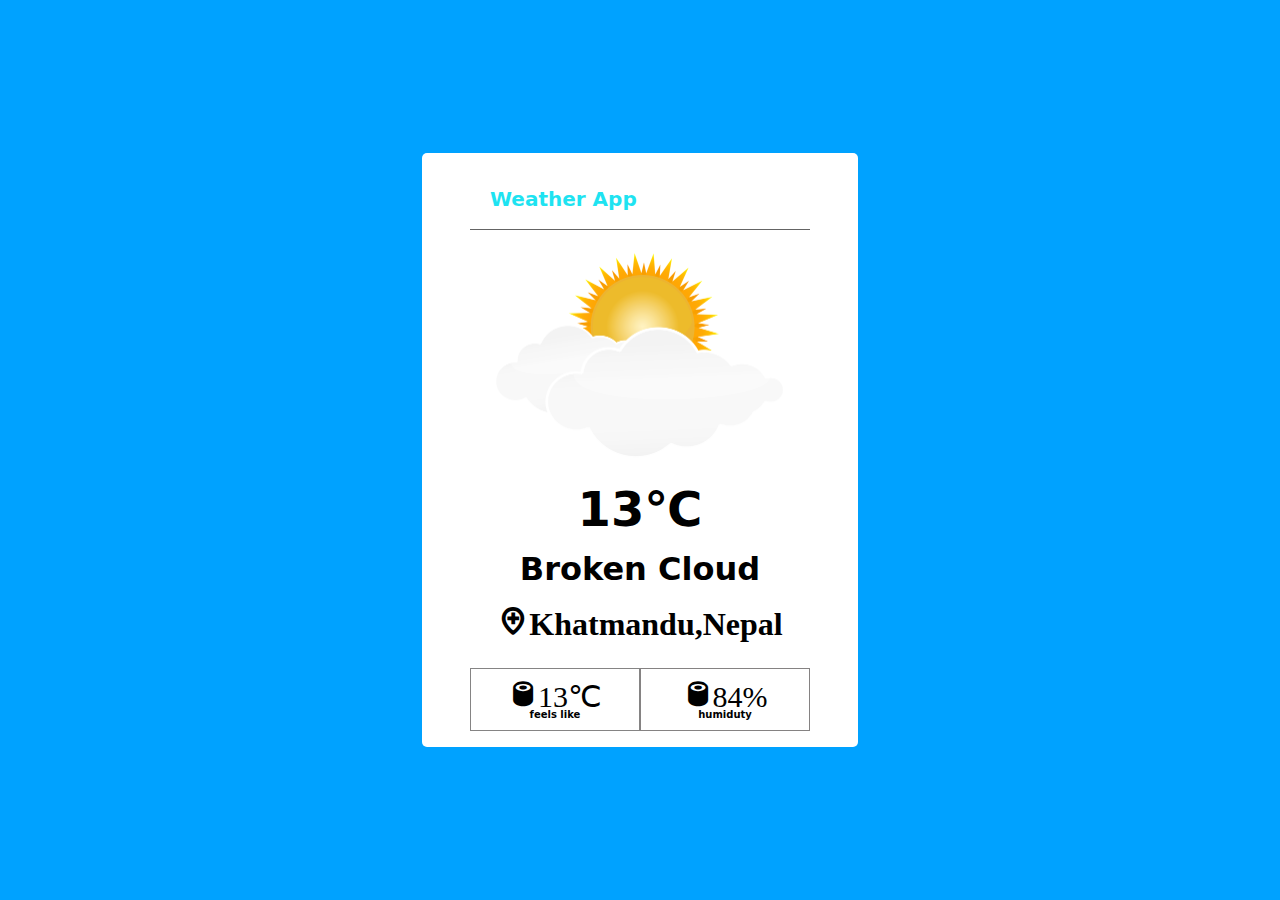
<file: weather- App/index.html>
<!DOCTYPE html>
<html lang="en">
<head>
    <meta charset="UTF-8">
    <meta http-equiv="X-UA-Compatible" content="IE=edge">
    <meta name="viewport" content="width=device-width, initial-scale=1.0">
    <title>Weather App</title>
    <link rel="stylesheet" href="style.css">
    <link href='https://unpkg.com/boxicons@2.1.4/css/boxicons.min.css' rel='stylesheet'>

</head>
<body>
    <div class="container">
        <div class="wrapper">
             <div class="text">
                <span>Weather App</span>
             </div>
             <div class="underline">
                <span></span>
             </div>
             <div class="img">
                <img src="./image/d5cf12d6f7b25ae1d78dd18d2a46c690.png" alt="">
             </div>
             <div class="temperature">
                <p>13℃ </p>
             </div>
             <div class="text2">
                <p>Broken Cloud</p>
             </div>
             <div class="text3">
               <i class='bx bx-location-plus'>Khatmandu,Nepal</i>
             </div>
             <div class="box">
            <div class="feels">
               <i class='bx bxs-sushi'>13℃</i>
               <p>feels like</p>
            </div>
            <div class="humiduty">
               <i class='bx bxs-sushi'>84%</i>               
               <p>humiduty</p>
            </div>
            </div>
        </div>

    </div>
</body>
</html>
</file>
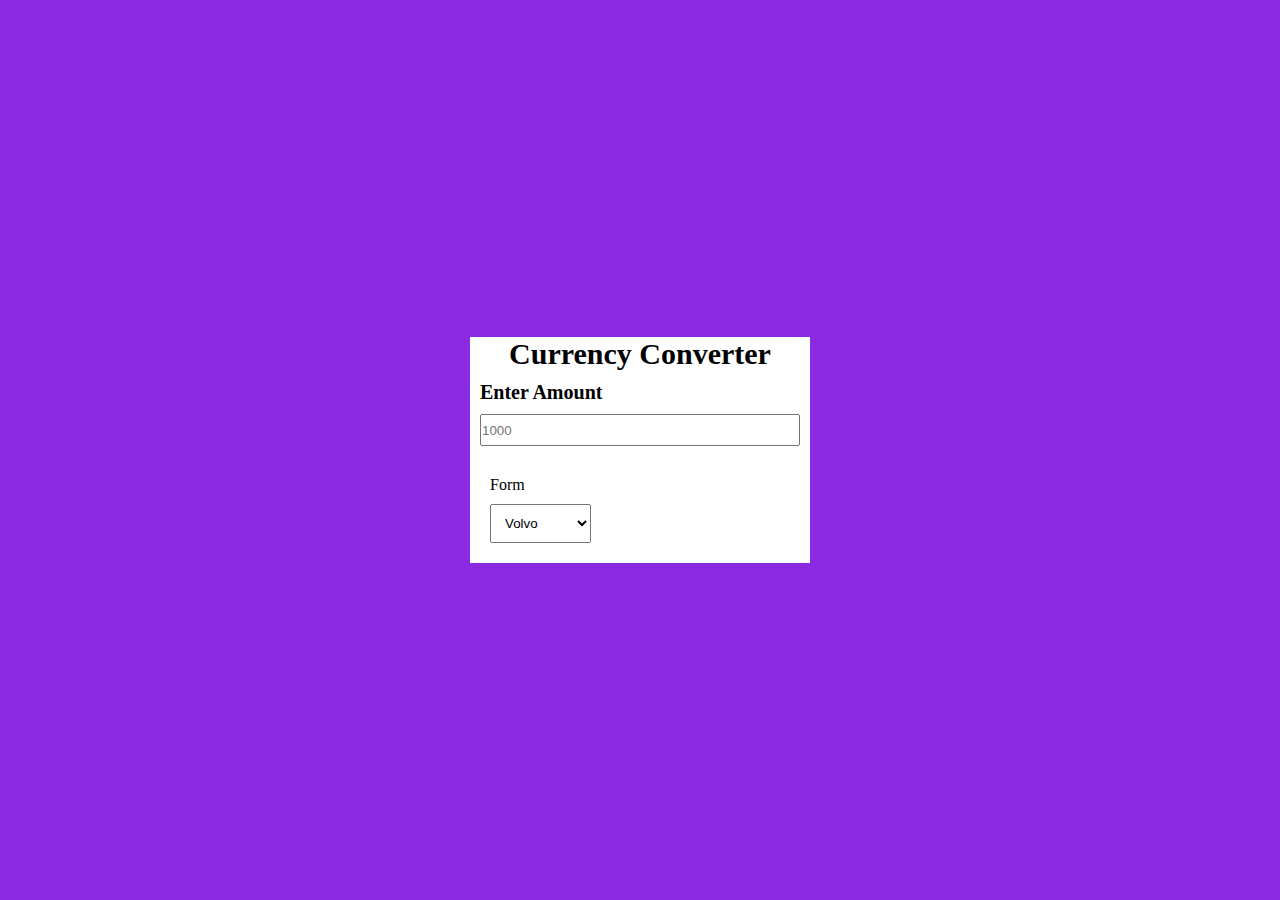
<file: weather- App/index2.html>
<!DOCTYPE html>
<html lang="en">
<head>
    <meta charset="UTF-8">
    <meta http-equiv="X-UA-Compatible" content="IE=edge">
    <meta name="viewport" content="width=device-width, initial-scale=1.0">
    <title>Document</title>
    <link rel="stylesheet" href="style2.css">
</head>
<body>
    <div class="container">
        <div class="wrapper">
            <div class="text">
                <p>Currency Converter</p>
            </div>
            <div class="input-field">
                <p>Enter Amount</p>
                <input type="text" placeholder="1000">
            </div>
            <div class="select-tag">
                <p>Form</p>
                <select name="cars" id="cars">
                    <img src="./image/tiranga.jpg" alt="">
                    <option value="volvo">Volvo </option>
                    <option value="saab">Saab</option>
                    <option value="mercedes">Mercedes</option>
                    <option value="audi">Audi</option>
                  </select>


            </div>


        </div>

    </div>
</body>
</html>
</file>
<file: weather- App/style.css>
*{
    margin: 0;
    line-height: 1;
    padding: 0;
    box-sizing: border-box;
    font-family: system-ui, -apple-system, BlinkMacSystemFont, 'Segoe UI', Roboto, Oxygen, Ubuntu, Cantarell, 'Open Sans', 'Helvetica Neue', sans-serif;
}
body{
    background-color: rgb(0, 162, 255);
}
.container{
    display: flex;
    align-items: center;
    justify-content: center;
    min-height: 100vh;
    overflow: hidden;
}
.wrapper{
    background-color: #fff;
    border-radius: 5px;
    padding: 1rem 3rem;
}
.text{
    color: rgb(30, 227, 241);
    width: 100%;
    padding: 20px;
    overflow: hidden;
 
}
.text span{
    font-size: 20px;
    font-weight: bold;
    
}

.underline{
    width: 100%;
    border-bottom: 1px solid rgb(100, 100, 100);
}
.img{
    text-align: center;
    padding: 20px;
}
.img img{
    max-width: 300px;
   
}
.temperature {
    text-align: center;
}
.temperature p{
    font-size: 3rem;
    font-weight: bold;
}
.text2{
    text-align: center;
    padding: 20px;
}
.text2 p{
    font-weight: bold;
    font-size: 2rem;
}
.text3{
    text-align: center;
}
.text3 i{
    font-size: 2rem;
    font-weight: bold;
}
.box{
    display: flex;
    justify-content: space-around;
    margin-top: 30px;
}
.box .feels{
    border: 1px solid rgb(133, 132, 132);
    width: 50%;
    text-align: center;
    padding: 10px;
}
.box .feels p{
    font-size: 10px;
    font-weight: bold;

}
i{
    font-size: 30px;
}
 .box .humiduty{
    border: 1px solid rgb(133, 130, 130);
    width: 50%;
    text-align: center;
    padding: 10px;
}
.box .humiduty p{
    font-size: 10px;
    font-weight: bold;
}
</file>
<file: weather- App/style2.css>
*{
    margin: 0;
    padding: 0;
    box-sizing: border-box;
}
body{
    background-color:blueviolet;
}
.container{
    display: flex;
    align-items: center;
    justify-content: center;
    min-height: 100vh;
}
.wrapper{
    background-color: #fff;
   
}
.text{
    text-align: center;
    font-size: 30px;
    font-weight: bold;
}
.input-field {
    font-size: 20px;
    font-weight: bold;
    padding: 10px;
}
.input-field p{
    padding-bottom: 10px;
}
.input-field input{
   width: 20rem;
   height: 2rem;
}
.select-tag{
    padding: 20px;
}
.select-tag p{
    padding-bottom: 10px;
}
.select-tag select{
    padding: 10px;
}
</file>
